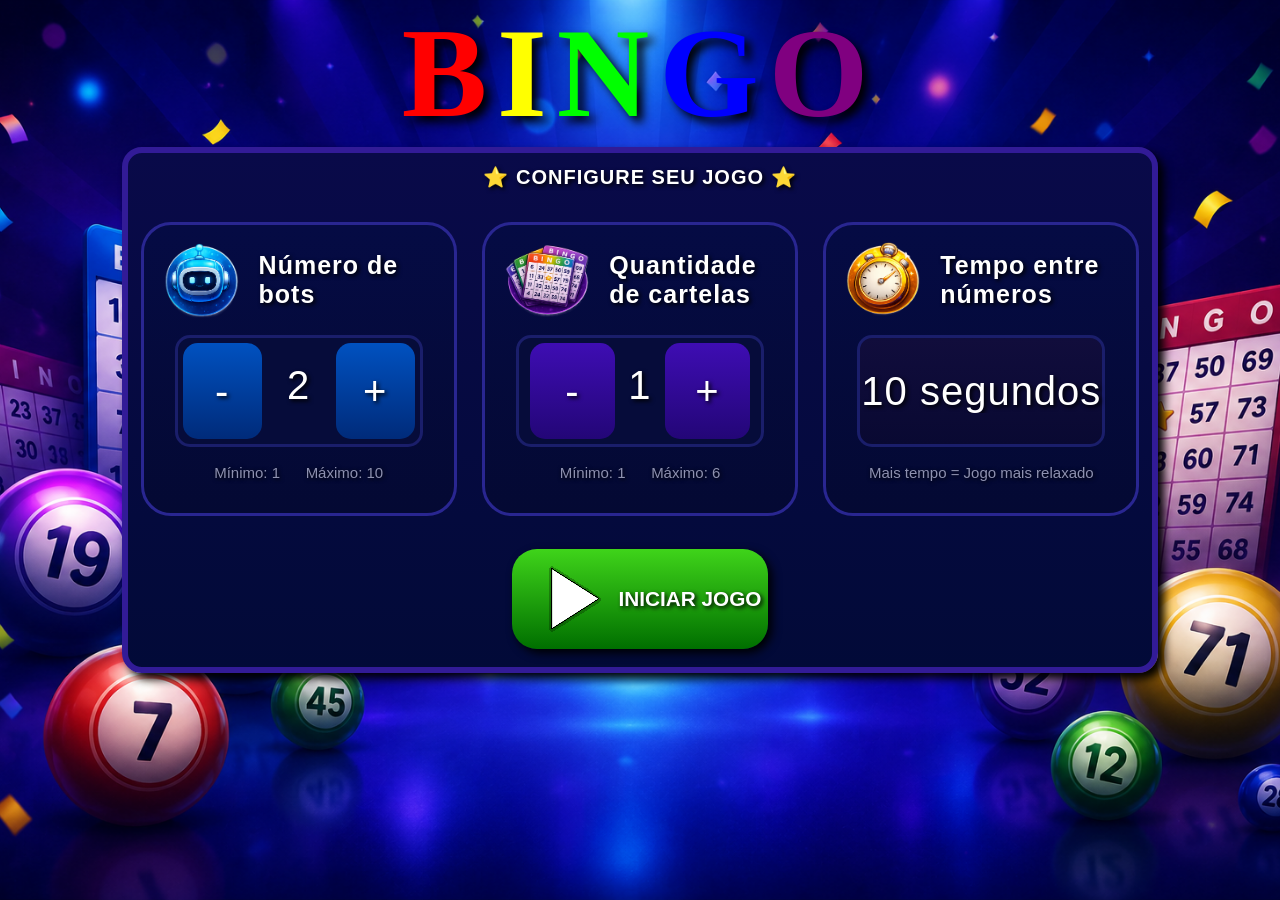
<file: index.html>
<!DOCTYPE html>
<html lang="pt-br">
    <head>
        <meta charset="UTF-8">
        <meta name="viewport" content="width=device-width, initial-scale=1.0">
        <title>Bingo</title>
        <link rel="stylesheet" href="css/index.css">
    </head>
    <body>
        <h1><span class="vermelho">B</span><span class="amarelo">I</span><span class="verde">N</span><span class="azul">G</span><span class="roxo">O</span></h1>

        <div class="container">
            <h3>⭐ CONFIGURE SEU JOGO ⭐</h3>
            <div class="configuracoes">

                <!-- Número de bots -->
                <div class="configuracao">
                    <div class="icone">
                        <img src="imgs/bot.png" id="bot-icon">
                        <h4>Número de bots</h4>
                    </div>
                    <div class="input">
                        <button id="menos-bots">-</button>
                        <input type="number" name="bots" id="input-bots" min="1" max="10" value="2">
                        <button id="mais-bots">+</button>
                    </div>
                    <div class="descricao">
                        <p>Mínimo: 1</p>
                        <p>Máximo: 10</p>
                    </div>
                </div> 

                <!-- Quantidade de cartelas -->
                <div class="configuracao">
                    <div class="icone">
                        <img src="imgs/cartelas.png" id="cartelas-icon">
                        <h4>Quantidade de cartelas</h4>
                    </div>
                    <div class="input">
                        <button id="menos-cartelas">-</button>
                        <input type="number" name="cartelas" id="input-cartelas" min="1" max="6" value="1">
                        <button id="mais-cartelas">+</button>
                    </div>
                    <div class="descricao">
                        <p>Mínimo: 1</p>
                        <p>Máximo: 6</p>
                    </div>
                </div>

                <!-- Tempo entre números -->
                <div class="configuracao">
                    <div class="icone">
                        <img src="imgs/relogio.png" id="relogio-icon">
                        <h4>Tempo entre números</h4>
                    </div>
                    <div class="input" id="div-tempo">
                        <select name="tempo" id="input-tempo">
                            <option value="1000">1 segundo</option>
                            <option value="2500">2,5 segundos</option>
                            <option value="5000">5 segundos</option>
                            <option value="10000" selected>10 segundos</option>
                            <option value="15000">15 segundos</option>
                            <option value="20000">20 segundos</option>
                            <option value="30000">30 segundos</option>
                        </select>
                    </div>
                    <div class="descricao">
                        <p>Mais tempo = Jogo mais relaxado</p>
                    </div>
                </div>

            </div>
            <div class="iniciar">
                <img src="imgs/play.png" alt="play icon" id="play">
                <h5>INICIAR JOGO</h5>
            </div>
        </div>

        <script src="scripts/index.js"></script>
    </body>
</html>
</file>
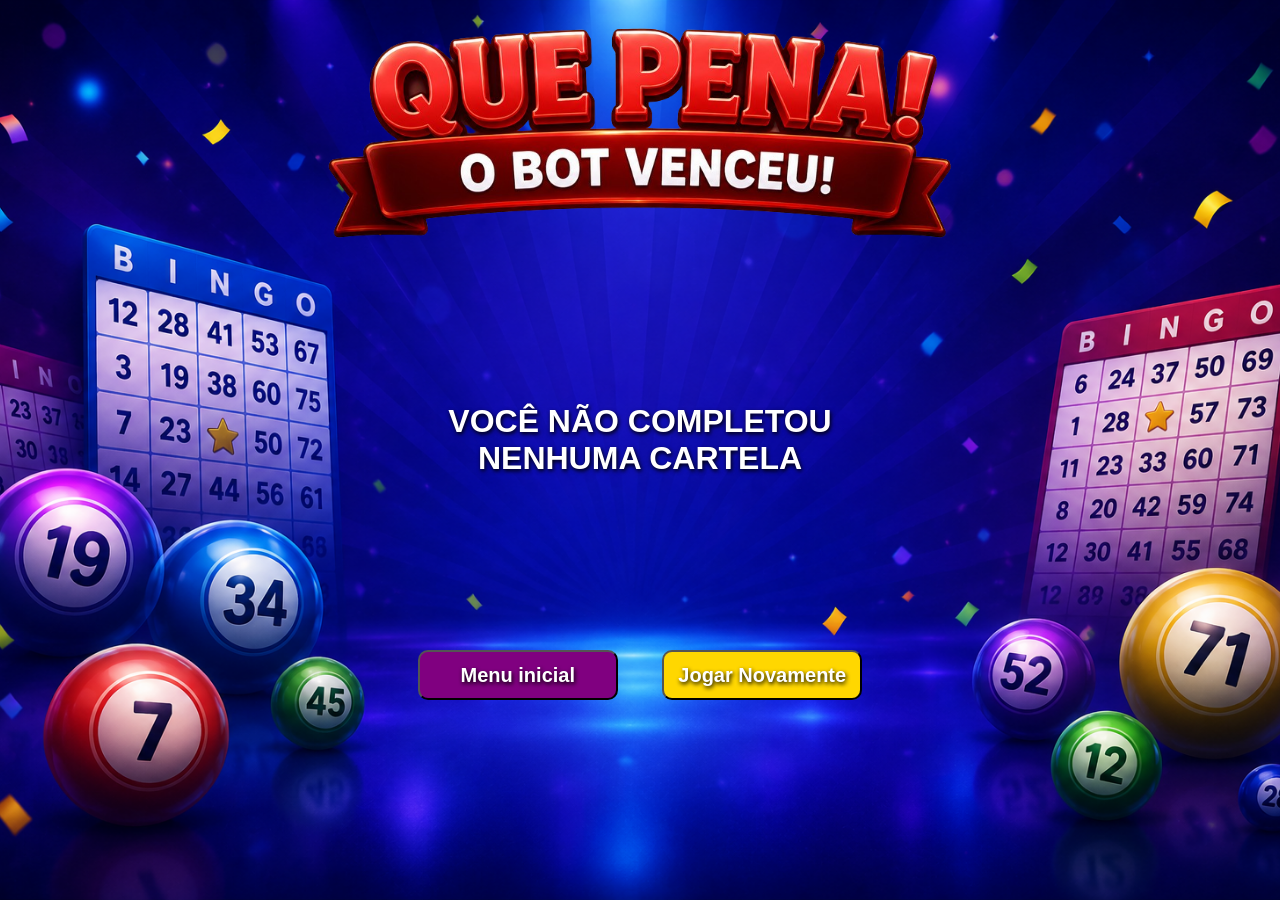
<file: derrota.html>
<!DOCTYPE html>
<html lang="pt-br">
    <head>
        <meta charset="UTF-8">
        <meta name="viewport" content="width=device-width, initial-scale=1.0">
        <title>Bingo - Derrota</title>
        <style>
            *{
                margin: 0px;
                padding: 0px;
            }

            body {
                background-image: url('imgs/background.png');
                background-size: cover;
                background-position: center;
                background-repeat: no-repeat;
                background-attachment: fixed;
                user-select: none;
                font-family: Arial, Helvetica, sans-serif;
            }

            header{
                text-align: center;
                margin-top: 2.5vh;
            }

            .derrota{
                width: 50vw;
            }

            main{
                display: flex;
            }

            .cartela h3{
                color: red;
                text-align: center;
            }
                        
            .linha .letra{
                width: 80px;
                height: 50px;
                border: 1px solid gray;
                display: flex;
                justify-content: center;
                align-items: center;
                font-weight: bold;
                text-shadow: 1px 1px 2px #000000;
                font-size: 25px;
            }

            #letra-B {
                background-color: #FF0000;
                color: #fff;
            }

            #letra-I {
                background-color: #FFFF00;
                color: #fff;
            }

            #letra-N {
                background-color: #00FF00;
                color: #fff;
            }

            #letra-G {
                background-color: #0000FF;
                color: #fff;
            }

            #letra-O {
                background-color: #800080;
                color: #fff;
            }

            .cartela {
                border: 2px solid #F8302C;
                padding: 15px;
                border-radius: 10px;
                background-color: rgba(3, 15, 54, 0.75);
                margin: auto;
                box-shadow: 0 0 10px #F8302C,  0 0 20px #F8302C,  0 0 30px #F8302C;
            }

            .linha {
                display: flex;
            }

            .numero {
                width: 80px;
                height: 50px;
                border: 1px solid gray;
                font-size: 25px;
                display: flex;
                justify-content: center;
                align-items: center;
                font-weight: bold;
                background-color: white;
            }

            .letra, .numero{
                border-radius: 2px;
            }

            footer{
                text-align: center;
            }

            footer button{
                text-align: center;
                font-weight: bold;
                font-size: 20px;
                margin: 20px;
                width: 200px;
                height: 50px;
                cursor: pointer;
                color: #fff;
                border-radius: 10px;
                text-shadow: 1px 2px 4px #000000;
            }

            footer button:hover{
                transform: scale(1.05);
            }

            .novamente{
                background-color: gold;
            }

            .inicial{
                background-color: #800080;
            }

            h1{
                margin: auto;
                color: #fff;
                text-shadow: 1px 2px 4px #000000;
                padding: 17vh;
                width: 30vw;
                text-align: center;
            }
        </style>
    </head>
    <body>
        <header>
            <img src="imgs/que-pena.png" class="derrota" alt="Que pena! O bot venceu!">
        </header>
        <main id="main">

        </main>
        <footer>
            <button onclick="location.href = 'index.html'" class="inicial">Menu inicial</button>
            <button onclick="window.history.back()" class="novamente">Jogar Novamente</button>
        </footer>
        

        <script>
            let derrota = localStorage.getItem('derrota');
            let cartela = JSON.parse(localStorage.getItem('cartela'));
            localStorage.removeItem('cartela');
            
            const container = document.getElementById("main");

            if(derrota == "true"){
                // Perdeu para o bot
                const cartelaDiv = document.createElement("div");
                cartelaDiv.classList.add("cartela");

                let html = `<h3>CARTELA DO BOT VENCEDORA</h3>`;

                html += `<div class="linha">`;
                for (const letra of ["B", "I", "N", "G", "O"]) {
                    html += `<button class="letra" id="letra-${letra}">${letra}</button>`;
                }
                html += `</div>`;

                for(let j = 0; j < 5; j++) {
                    html += `<div class="linha">`;

                    for(let k = 0; k < 5; k++) {
                        html += `<button class="numero">${cartela[j][k]}</button>`;
                    }

                    html += `</div>`;
                }

                cartelaDiv.innerHTML = html;
                container.appendChild(cartelaDiv);

            }else{
                // Bingou sem ter completado nenhuma cartela
                console.log("sem bingo");
                const perdeu = document.createElement("h1");
                perdeu.textContent = "VOCÊ NÃO COMPLETOU NENHUMA CARTELA";
                container.appendChild(perdeu);
            }
        </script>
    </body>
</html>
</file>
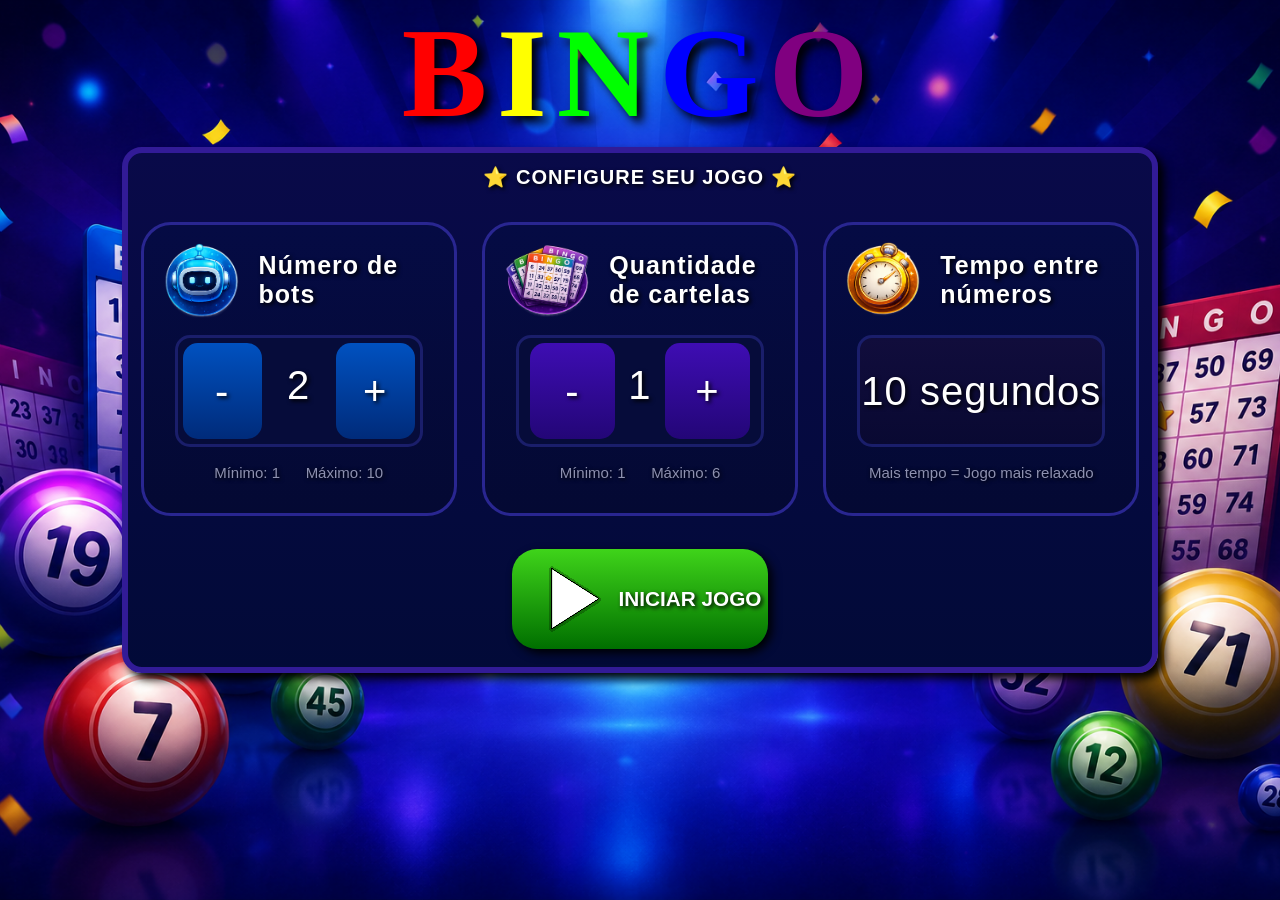
<file: game.html>
<!DOCTYPE html>
<html lang="pt-br">
    <head>
        <meta charset="UTF-8">
        <meta name="viewport" content="width=device-width, initial-scale=1.0">
        <title>Bingo</title>
        <link rel="stylesheet" href="css/game.css">
    </head>
    <body>
        <nav>
            <h1><span class="vermelho">B</span><span class="amarelo">I</span><span class="verde">N</span><span class="azul">G</span><span class="roxo">O</span></h1>
            <div class="sorteio">
                <div class="ultimo-numero">
                    <p>ULTIMO<br>NÚMERO</p>
                    <span id="ultimo-numero">00</span>
                </div>
                <div class="numeros-sorteados">
                    <p>NÚMEROS SORTEADOS</p>
                    <div class="numeros-bolas">
                        <span class="numero-bola" id="numero-bola-1">00</span>
                        <span class="numero-bola" id="numero-bola-2">00</span>
                        <span class="numero-bola" id="numero-bola-3">00</span>
                        <span class="numero-bola" id="numero-bola-4">00</span>
                        <span class="numero-bola" id="numero-bola-5">00</span>
                        <span class="numero-bola" id="numero-bola-6">00</span>
                    </div>
                </div>
            </div>
            <div class="restantes">
                <div class="texto">
                    <p>NÚMEROS RESTANTES</p>
                </div>
                <div class="numero-restante">
                    <p id="numeros-restante">98</p>
                <img src="imgs/bingo.png" alt="Bingo" class="img-bingo">
                </div>
            </div>
        </nav>
        <main>
            <div class="cartelas">
                <h2 id="suas-cartelas">SUAS CARTELAS</h2>
                <div id="cartelas"></div>
            </div>
            <div class="jogadores">
                <h2>Jogadores</h2>
                <ul id="lista-jogadores">
                    
                </ul>
            </div>
        </main>
        <button class="bingo" onclick="bingo()">BINGO!</button>






        <script src="scripts/game.js"></script>
    </body>
</html>
</file>
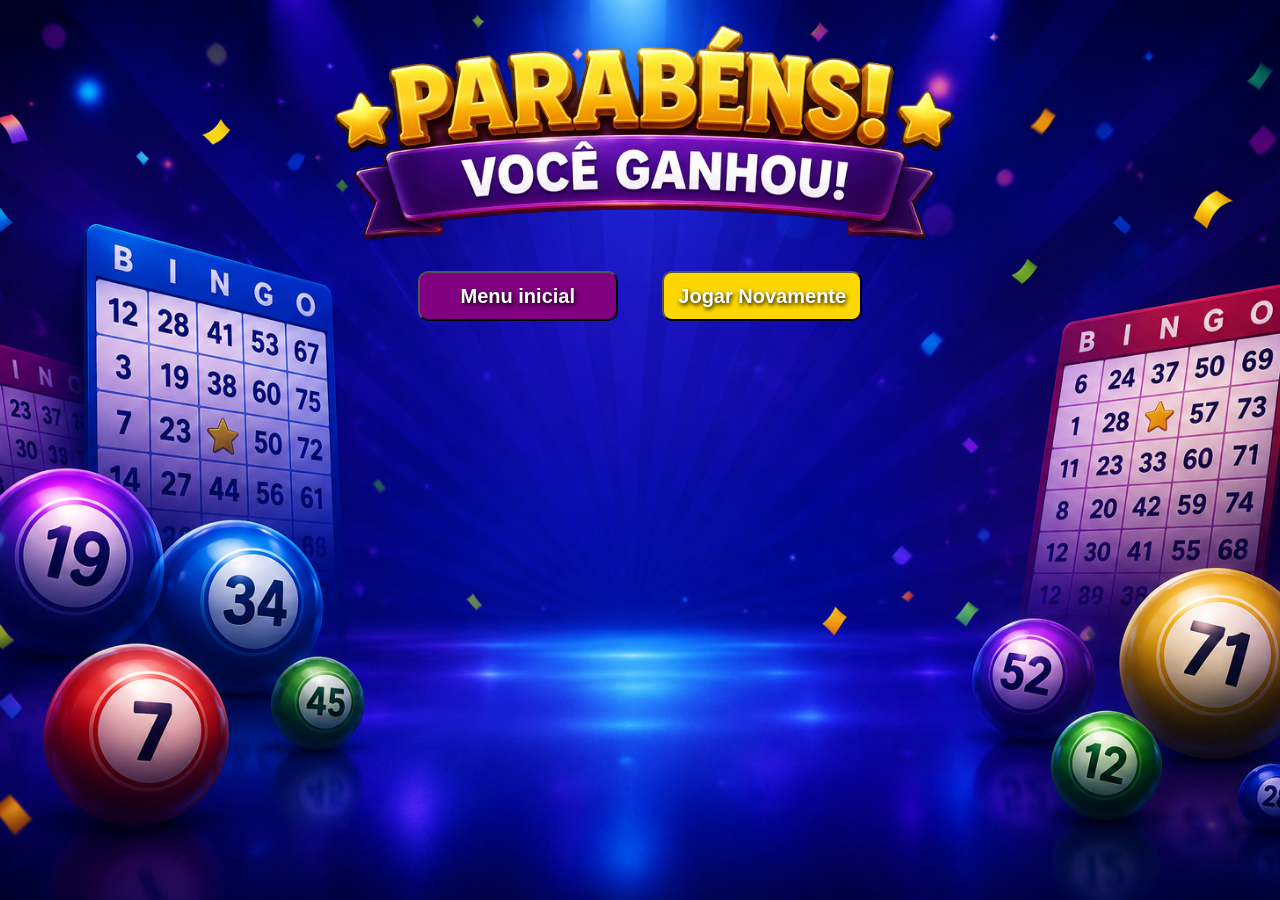
<file: vitoria.html>
<!DOCTYPE html>
<html lang="pt-br">
    <head>
        <meta charset="UTF-8">
        <meta name="viewport" content="width=device-width, initial-scale=1.0">
        <title>Bingo - Vitoria</title>
        <style>
            *{
                margin: 0px;
                padding: 0px;
            }

            body {
                background-image: url('imgs/background.png');
                background-size: cover;
                background-position: center;
                background-repeat: no-repeat;
                background-attachment: fixed;
                user-select: none;
                font-family: Arial, Helvetica, sans-serif;
            }

            header{
                text-align: center;
                margin-top: 2.5vh;
            }

            .vitoria{
                width: 50vw;
            }

            
            main{
                display: flex;
            }

            .cartela h3{
                color: gold;
                text-align: center;
                padding: 5px;
                font-size: 20px;
            }
                        
            .linha .letra{
                width: 80px;
                height: 50px;
                border: 1px solid gray;
                display: flex;
                justify-content: center;
                align-items: center;
                font-weight: bold;
                text-shadow: 1px 1px 2px #000000;
                font-size: 25px;
            }

            #letra-B {
                background-color: #FF0000;
                color: #fff;
            }

            #letra-I {
                background-color: #FFFF00;
                color: #fff;
            }

            #letra-N {
                background-color: #00FF00;
                color: #fff;
            }

            #letra-G {
                background-color: #0000FF;
                color: #fff;
            }

            #letra-O {
                background-color: #800080;
                color: #fff;
            }

            .cartela {
                border: 2px solid gold;
                padding: 5px 15px 15px 15px;
                border-radius: 10px;
                background-color: rgba(3, 15, 54, 0.75);
                margin: auto;
                box-shadow: 0 0 10px gold,  0 0 20px gold,  0 0 30px gold;
            }

            .linha {
                display: flex;
            }

            .numero {
                width: 80px;
                height: 50px;
                border: 1px solid gray;
                font-size: 25px;
                display: flex;
                justify-content: center;
                align-items: center;
                font-weight: bold;
                background-color: #0f0;
                text-shadow: 1px 1px 2px #000000;
                color: #fff;
            }

            .letra, .numero{
                border-radius: 2px;
            }

            .letra, .numero{
                border-radius: 2px;
            }

            footer{
                text-align: center;
            }

            footer button{
                text-align: center;
                font-weight: bold;
                font-size: 20px;
                margin: 20px;
                width: 200px;
                height: 50px;
                cursor: pointer;
                color: #fff;
                border-radius: 10px;
                text-shadow: 1px 2px 4px #000000;
            }

            footer button:hover{
                transform: scale(1.05);
            }

            .novamente{
                background-color: gold;
            }

            .inicial{
                background-color: #800080;
            }

        </style>
    </head>
    <body>
        <header>
            <img src="imgs/voce-ganhou.png" class="vitoria" alt="Parabéns! Você Ganhou!">
        </header>
        
        <main id="main">

        </main>
        <footer>
            <button onclick="location.href = 'index.html'" class="inicial">Menu inicial</button>
            <button onclick="window.history.back()" class="novamente">Jogar Novamente</button>
        </footer>
        <script>
            let cartela = JSON.parse(localStorage.getItem('cartela'));
            console.log(cartela)

            const container = document.getElementById("main");
            const cartelaDiv = document.createElement("div");
            cartelaDiv.classList.add("cartela");

            let html = `<h3>⭐ SUA CARTELA VENCEDORA ⭐</h3>`;

            html += `<div class="linha">`;
            for (const letra of ["B", "I", "N", "G", "O"]) {
                html += `<button class="letra" id="letra-${letra}">${letra}</button>`;
            }
            html += `</div>`;

            for(let j = 0; j < 5; j++) {
                html += `<div class="linha">`;

                for(let k = 0; k < 5; k++) {
                    html += `<button class="numero">${cartela.cartela[j][k]}</button>`;
                }

                html += `</div>`;
            }

                cartelaDiv.innerHTML = html;
                container.appendChild(cartelaDiv);
        </script>
    </body>
</html>
</file>
<file: css/index.css>
*{
    margin: 0px;
    padding: 0px;
}

body {
    background-image: url('../imgs/background.png');
    background-size: cover;
    background-position: center;
    background-repeat: no-repeat;
    background-attachment: fixed;
}

h1{
    font-size: 10vw;
    text-align: center;
    text-shadow: 6px 6px 10px #000000;
    font-family: cursive;
    letter-spacing: 10px;
}

.vermelho{
    color: #FF0000;
}

.amarelo{
    color: #FFFF00;
}

.verde{
    color: #00FF00;
}

.azul{
    color: #0000FF;
}

.roxo{
    color: #800080;
}

.container{
    margin: auto;
    background: linear-gradient(to bottom, #090A49, #020A38);
    border: 6px solid #321B97;
    box-shadow: 6px 6px 10px #000000;
    border-radius: 20px;
    width: 80vw;
}

h3{
    color: #ffffff;
    font-size: 20px;
    font-family: sans-serif;
    text-shadow: 2px 2px 4px #000000;
    margin-top: 12px;
    text-align: center;
    letter-spacing: 1px;
}

.configuracoes{
    width: auto;
    height: 40vh;
    display: grid;
    grid-template-columns: 1fr 1fr 1fr;
    justify-content: center;
    align-items: center;
}

.configuracao{
    background: linear-gradient(to bottom, #050B44, #040933);
    border-radius: 30px;
    border: 3px solid #292691;
    height: 80%;
    margin: 1vw;
    display: grid;
    grid-template-columns: 1fr;
}

#bot-icon, #cartelas-icon, #relogio-icon{
    height: 75px;
    margin-left: 20px;
}

.icone{
    display: flex;
    gap: 20px;
    justify-content: center;
    align-items: center;
}

.icone h4{
    color: #ffffff;
    font-size: 25px;
    font-family: sans-serif;
    text-shadow: 2px 2px 4px #000000;
    letter-spacing: 1px;
}

.input{
    border: 3px solid #1A1E6B;
    background-color: #060C3A;
    border-radius: 15px;
    margin: auto;
    height: 100%;
    display: flex;
    width: 75%;
    padding: 5px;
    justify-content: center;
}

/*Remove os botões de incremento/decremento dos inputs do tipo number*/
input[type=number]::-webkit-inner-spin-button, input[type=number]::-webkit-outer-spin-button {
    -webkit-appearance: none;
    margin: 0;
}

.input button{
    color: #ffffff;
    font-size: 40px;
    font-family: sans-serif;
    text-shadow: 2px 2px 4px #000000;
    letter-spacing: 1px;
    width: 85px;
    
    border-radius: 15px;
}

#mais-bots, #menos-bots{
    background: linear-gradient(to bottom, #0051C0, #002B7A);
    border: none;
}

#mais-bots:hover, #menos-bots:hover{
    background: linear-gradient(to bottom, #002B7A, #002B7A);
}

#mais-cartelas, #menos-cartelas{
    background: linear-gradient(to bottom, #3E0DB3, #230677);
    border: none;
}

#mais-cartelas:hover, #menos-cartelas:hover{
    background: linear-gradient(to bottom, #230677, #230677);
}

.input input{
    color: #ffffff;
    max-height: 85px;
    font-size: 40px;
    font-family: sans-serif;
    text-shadow: 2px 2px 4px #000000;
    letter-spacing: 1px;
    text-align: center;
    background-color: transparent;
    border: none;
}

.descricao{
    display: flex;
    align-items: center;
    justify-content: center;
}

.descricao p{
    margin: 15px 1vw;
    font-size: 15px;
    color: #8E91B0;
    font-family: sans-serif;
    text-shadow: 1px 1px 4px #000000;
}

#div-tempo{
    background: linear-gradient(to bottom, #110D3C, #090932);
}

#input-tempo{
    color: #ffffff;
    font-size: 40px;
    font-family: sans-serif;
    text-shadow: 2px 2px 4px #000000;
    letter-spacing: 1px;
    background-color: transparent;
    appearance: none;
    border: 1px solid transparent;
}

select{
    color: #ffffff;
    font-size: 40px;
    font-family: sans-serif;
    text-shadow: 2px 2px 4px #000000;
    letter-spacing: 1px;
    appearance: none;
    border: 1px solid transparent;
    text-align: center;
}

option{
    background: #110D3C;
    color: #ffffff;
}


.iniciar{
    color: #ffffff;
    font-size: 25px;
    font-family: sans-serif;
    text-shadow: 2px 2px 4px #000000;
    box-shadow: 4px 4px 10px #000000;
    border-radius: 25px;
    display: flex;
    margin: auto;
    justify-content: center;
    align-items: center;
    margin-bottom: 2vh;
    cursor: pointer;
    background: linear-gradient(to top,#006F00, #3FD41A );
    width: 25%;
}

.iniciar:hover{
    background: linear-gradient(to top, #3FD41A, #3FD41A);
}


/*tablet*/
@media((max-width:768px) and (min-width:451px)){
    .configuracoes{
        grid-template-columns: 1fr 1fr;
        height: 60vh;
    }

    h3{
        font-size: 15px;
    }

    .icone h4{
        font-size: 16px;
    }

    .iniciar{
        width: 50%;
        margin-top: 10vh;
        font-size: 20px;
    }

    #play{
        height: 70px;
    }

    .descricao p{
        margin: 30px 1vw;
    }
}

/*mobile*/
@media(max-width:450px){
    .configuracoes{
        grid-template-columns: 1fr;
        height: 60vh;
    }

    h3{
        font-size: 15px;
    }

    .iniciar{
        width: 50%;
        font-size: 18px;
        padding: 0px 10px;
        margin-top: 5vh;
    }

    #play{
        height: 60px;
    }

    #bot-icon, #cartelas-icon, #relogio-icon{
        height: 50px;
        margin-left: 20px;
    }

    .icone h4{
        font-size: 20px;
        font-family: sans-serif;
        text-shadow: 2px 2px 4px #000000;
    }

    .descricao p{
        margin: 0px 1vw;
        font-size: 10px;
    }
}
</file>
<file: css/game.css>
*{
    margin: 0px;
    padding: 0px;
}

body {
    background-image: url('../imgs/background.png');
    background-size: cover;
    background-position: center;
    background-repeat: no-repeat;
    background-attachment: fixed;
    text-align: center;
    user-select: none;
}

h1{
    font-size: 10vh;
    text-shadow: 6px 6px 10px #000000;
    font-family: cursive;
    letter-spacing: 10px;
}

.vermelho{
    color: #FF0000;
}

.amarelo{
    color: #FFFF00;
}

.verde{
    color: #00FF00;
}

.azul{
    color: #0000FF;
}

.roxo{
    color: #800080;
}

nav {
    display: flex;
    justify-content: center;
    gap: 20px;
    margin-top: 10px;
}

.sorteio {
    height: auto;
    width: 50vw;
    display: flex;
    font-family: Arial, Helvetica, sans-serif;
    background: linear-gradient(to bottom, #050B44, #040933);
    border: 3px solid #292691;
    border-radius: 15px;
}

.restantes{
    background: linear-gradient(to bottom, #050B44, #040933);
    border: 3px solid #292691;
    border-radius: 15px;
    height: auto;
    width: 20vw;
    font-family: Arial, Helvetica, sans-serif;
}

main{
    display: flex;
    justify-content: center;
    gap: 20px;
    height: auto;
    padding: 1vw;
}

#suas-cartelas{
    font-family: Arial, Helvetica, sans-serif;
    color: #fff;
    background: linear-gradient(to bottom, #0139A6, #00287B);
    width: 300px;
    margin: auto;
    padding: 5px;
}

.cartelas {
    background-color: #03113E;
    border: 2px solid #073377;
    border-radius: 15px;
    height: auto;
    width: auto;
    padding: 10px 20px;
}

.jogadores {
    background-color: #090D2E;
    border: 3px solid #1E1D54;
    height: auto;
    width: 20vw;
    color: #fff;
    font-family: Arial, Helvetica, sans-serif;
    border-radius: 15px;
}

.jogadores h2 {
    font-size: 4vh;
    text-shadow: 2px 2px 4px #000000;
    margin: 10px;
}

.jogadores ul {
    list-style-type: none;
    display: grid;
    padding: 10px;
    overflow-y: auto;
    max-height: 100vh;
    
}

.jogadores li{
    width: auto;
    margin: 10px;
    background-color: #091137;
    display: flex;
    align-items: left;
    border: 2px solid #192256;
    padding: 5px;
    border-radius: 15px;
}

.img-jogador {
    height: 75px;
}

.jogadores p {
    font-size: 2vh;
    text-align: left;
    margin: auto 10px;
}

.jogadores p span {
    font-size: 3vh;
    font-weight: bold;
    color: #fff;
}





.ultimo-numero {
    width: 30%;
    height: 100%;
    display: flex;
    border-right: 3px solid #292691;
}

.ultimo-numero p {
    font-size: 3vh;
    margin: auto;
    color: #fff;
    text-shadow: 2px 2px 4px #000000;
}

.ultimo-numero span {
    font-size: 5vh;
    font-weight: bold;
    margin: auto;
    background-color: #fff;
    border: black 8px solid;
    border-radius: 50%;
    padding: 10px;
}

.numeros-sorteados {
    width: 70%;
    height: 100%;
}

.numeros-sorteados p {
    color: #fff;
    text-align: left;
    margin: 8px;
    text-shadow: 2px 2px 4px #000000;
}

.numeros-bolas{
    display: flex;
    gap: 10px;
    padding: 10px;
}

.numero-bola {
    font-size: 3vh;
    font-weight: bold;
    margin: auto;
    background-color: #fff;
    border: black 8px solid;
    border-radius: 50%;
    padding: 10px;
}

.restantes{
    color: #fff;
    text-shadow: 2px 2px 4px #000000;
}

.restantes .texto{
    font-size: 3vh;
    margin: 10px;
}

.restantes .numero-restante{
    font-size: 6vh;
    display: flex;
    justify-content: center;
    align-items: center;
    gap: 20px;
}

.img-bingo {
    width: 50px;
    height: auto;
}

#cartelas {
    margin-top: 5px;
    display: grid;
    grid-template-columns: 1fr;
    justify-content: center;
    flex-wrap: wrap;
    gap: 20px;
    font-family: Arial, Helvetica, sans-serif;
}

.cartelas h3{
    color: #fff;
}

.linha .letra{
    width: 60px;
    height: 50px;
    border: 1px solid gray;
    display: flex;
    justify-content: center;
    align-items: center;
    font-weight: bold;
    text-shadow: 1px 1px 2px #000000;
    font-size: 25px;
}

#letra-B {
    background-color: #FF0000;
    color: #fff;
}

#letra-I {
    background-color: #FFFF00;
    color: #fff;
}

#letra-N {
    background-color: #00FF00;
    color: #fff;
}

#letra-G {
    background-color: #0000FF;
    color: #fff;
}

#letra-O {
    background-color: #800080;
    color: #fff;
}

.cartela {
    border: 2px solid #073377;
    padding: 15px;
    border-radius: 10px;
    background-color: #030F36;
}

.linha {
    display: flex;
}

.numero {
    width: 60px;
    height: 50px;
    border: 1px solid gray;
    font-size: 25px;
    display: flex;
    justify-content: center;
    align-items: center;
    font-weight: bold;
    background-color: #fff;
    cursor: pointer;
}

.numero:hover{
    background-color: rgb(233, 233, 233);
    transform: scale(0.95);
}

.bingo{
    color: #ffffff;
    font-size: 30px;
    font-family: Arial, Helvetica, sans-serif;
    font-weight: bold;
    letter-spacing: 2px;
    padding: 10px 20px;
    text-shadow: 2px 2px 4px #000000;
    box-shadow: 4px 4px 10px #000000;
    border-radius: 10px;
    cursor: pointer;
    background: linear-gradient(to top,#006F00, #3FD41A );
    text-align: center;
    margin-bottom: 20px;
}

.bingo:hover{
    background: linear-gradient(to top, #3FD41A, #3FD41A);
}
</file>
